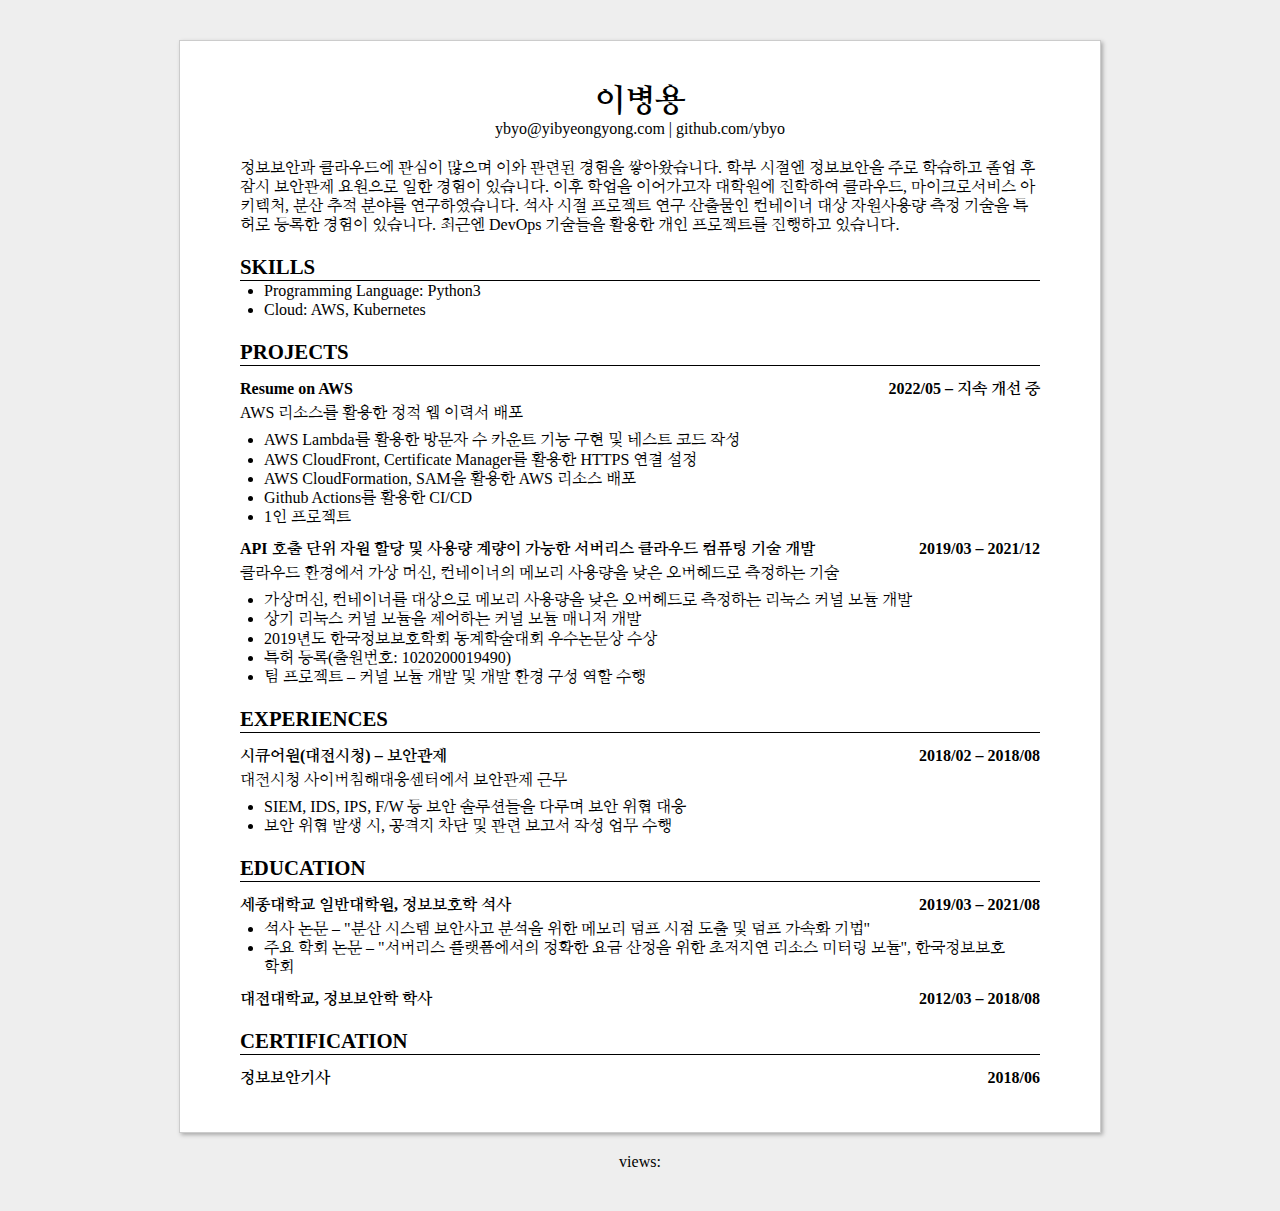
<file: assets/web/index.html>
<!DOCTYPE html>
<html lang="ko">
<head>
    <meta charset="UTF-8">
    <title>이력서 - 이병용</title>
    <link href="https://fonts.googleapis.com" rel="preconnect">
    <link crossorigin href="https://fonts.gstatic.com" rel="preconnect">
    <link href="https://fonts.googleapis.com/css2?family=Nanum+Myeongjo&display=swap"
          rel="stylesheet" type="text/css">
    <link href="style.css" rel="stylesheet">
    <script src="./view_count.js" type="text/javascript"></script>
</head>
<body>
<div id="resume">
    <!-- The (first) h1 will be used as the <title> of the HTML page -->
    <h1>이병용</h1>
    <!-- The unordered list immediately after the h1 will be formatted on a single
    line. It is intended to be used for contact details -->
    <div style="text-align:center"> ybyo@yibyeongyong.com | github.com/ybyo
    </div>
    <br>
    <!-- The paragraph after the h1 and ul and before the first h2 is optional. It
    is intended to be used for a short summary. -->
    <p>정보보안과 클라우드에 관심이 많으며 이와 관련된 경험을 쌓아왔습니다. 학부 시절엔 정보보안을 주로 학습하고 졸업 후 잠시 보안관제 요원으로 일한 경험이 있습니다. 이후 학업을 이어가고자 대학원에 진학하여 클라우드, 마이크로서비스 아키텍처, 분산 추적 분야를 연구하였습니다. 석사 시절 프로젝트 연구 산출물인 컨테이너 대상 자원사용량 측정 기술을 특허로 등록한 경험이 있습니다. 최근엔 DevOps 기술들을 활용한 개인 프로젝트를 진행하고 있습니다.</p>
    <h2>Skills</h2>
    <ul>
        <li>Programming Language: Python3</li>
        <li>Cloud: AWS, Kubernetes</li>
    </ul>
    <h2>Projects</h2>
    <h3><span>Resume on AWS</span> <span>2022/05 &ndash; 지속 개선 중</span></h3>
    <p>AWS 리소스를 활용한 정적 웹 이력서 배포</p>
    <ul>
        <li>AWS Lambda를 활용한 방문자 수 카운트 기능 구현 및 테스트 코드 작성</li>
        <li>AWS CloudFront, Certificate Manager를 활용한 HTTPS 연결 설정</li>
        <li>AWS CloudFormation, SAM을 활용한 AWS 리소스 배포</li>
        <li>Github Actions를 활용한 CI/CD</li>
        <li>1인 프로젝트</li>
    </ul>
    <h3><span>API 호출 단위 자원 할당 및 사용량 계량이 가능한 서버리스 클라우드 컴퓨팅 기술 개발</span>
        <span>2019/03 &ndash; 2021/12</span></h3>
    <p>클라우드 환경에서 가상 머신, 컨테이너의 메모리 사용량을 낮은 오버헤드로 측정하는 기술</p>
    <ul>
        <li>가상머신, 컨테이너를 대상으로 메모리 사용량을 낮은 오버헤드로 측정하는 리눅스 커널 모듈 개발</li>
        <li>상기 리눅스 커널 모듈을 제어하는 커널 모듈 매니저 개발</li>
        <li>2019년도 한국정보보호학회 동계학술대회 우수논문상 수상</li>
        <li>특허 등록(출원번호: 1020200019490)</li>
        <li>팀 프로젝트 &ndash; 커널 모듈 개발 및 개발 환경 구성 역할 수행</li>
    </ul>
    <h2>Experiences</h2>
    <!-- You have to wrap the "left" and "right" half of these headings in spans by
    hand -->
    <h3><span>시큐어원(대전시청) &ndash; 보안관제</span>
        <span>2018/02 &ndash; 2018/08</span></h3>
    <p>대전시청 사이버침해대응센터에서 보안관제 근무</p>
    <ul>
        <li>SIEM, IDS, IPS, F/W 등 보안 솔루션들을 다루며 보안 위협 대응</li>
        <li>보안 위협 발생 시, 공격지 차단 및 관련 보고서 작성 업무 수행</li>
    </ul>
    <h2>Education</h2>
    <h3><span>세종대학교 일반대학원, 정보보호학 석사</span> <span>2019/03 &ndash; 2021/08</span>
    </h3>
    <ul>
        <li>석사 논문 &ndash; "분산 시스템 보안사고 분석을 위한 메모리 덤프 시점 도출 및 덤프 가속화 기법"</li>
        <li>주요 학회 논문 &ndash; "서버리스 플랫폼에서의 정확한 요금 산정을 위한 초저지연 리소스 미터링 모듈", 한국정보보호학회</li>
    </ul>
    <h3><span>대전대학교, 정보보안학 학사</span> <span>2012/03 &ndash; 2018/08</span>
    </h3>
    <h2>Certification</h2>
    <h3><span>정보보안기사</span> <span>2018/06</span>
    </h3>
</div>
<br>
<div style="text-align:center" type="text">views: <span id="count"></span></div>
</body>
</html>
</file>
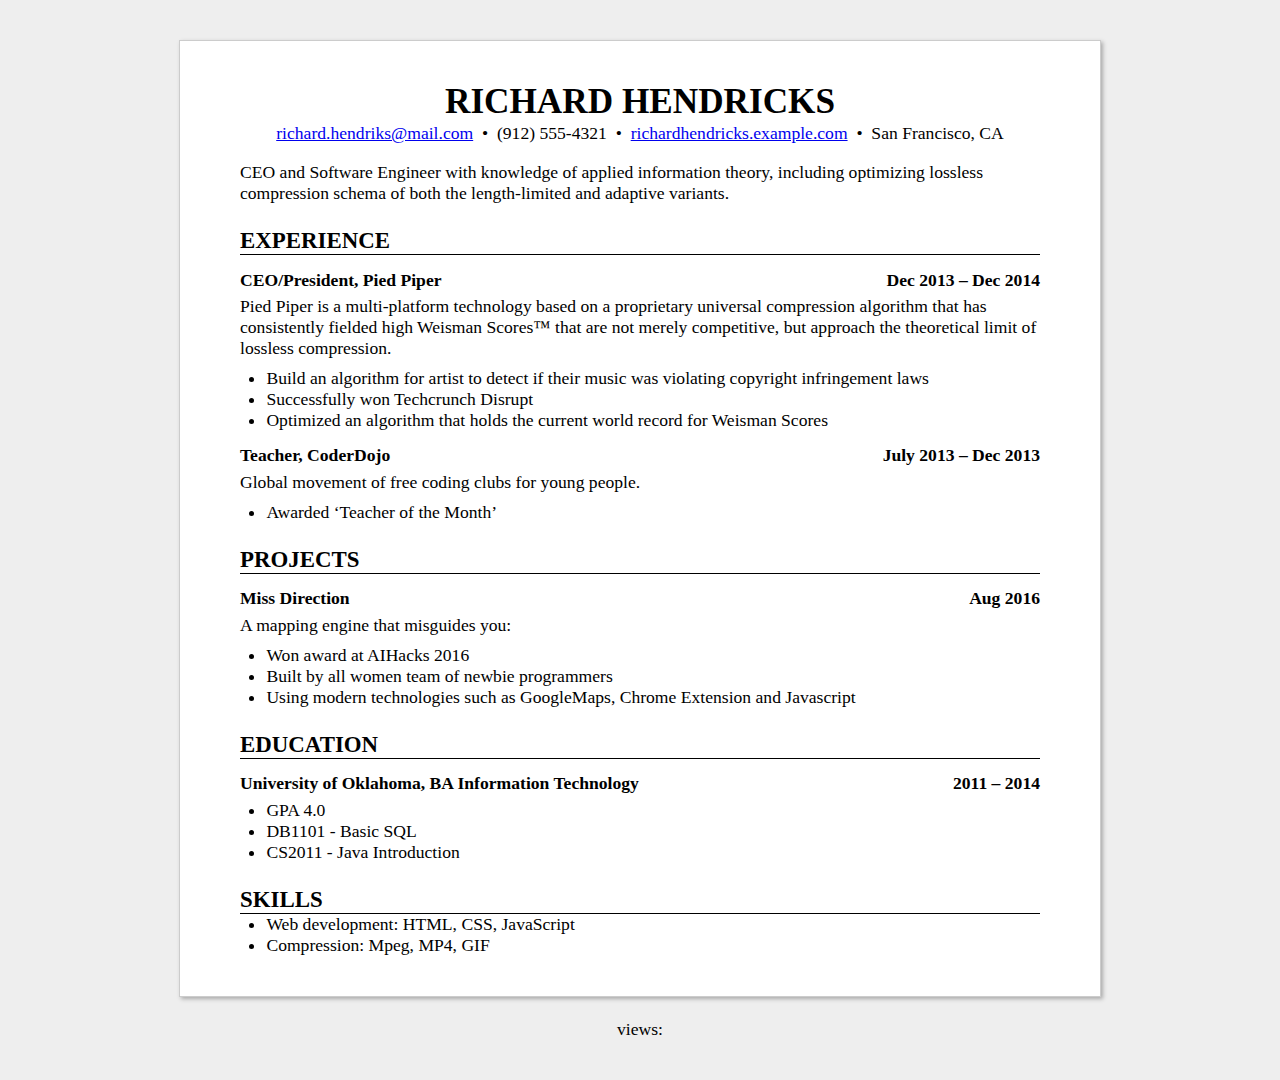
<file: assets/web/en/index.html>
<html lang="en">
<head>
       <script src="view_count.js" type="text/javascript"></script>
<meta charset="UTF-8">
<title>Richard Hendricks</title>
<style>
body {
    color: #000000;
    background: #EEEEEE;
    font: 1.1em "Times New Roman";
    line-height: 1.2;
    margin: 40px 0;
}
#resume {
    margin: 0 auto;
    max-width: 800px;
    padding: 40px 60px;
    background: #FFFFFF;
    border: 1px solid #CCCCCC;
    box-shadow: 2px 2px 4px #AAAAAA;
    -webkit-box-shadow: 2px 2px 4px #AAAAAA;
}
h1 {
    text-transform: uppercase;
    text-align: center;
    font-size: 200%;
    margin: 0;
    padding: 0;
}
h2 {
    border-bottom: 1px solid #000000;
    text-transform: uppercase;
    font-size: 130%;
    margin: 1em 0 0 0;
    padding: 0;
}
h3 {
    font-size: 100%;
    margin: 0.8em 0 0.3em 0;
    padding: 0;
    display: flex;
    justify-content: space-between;
}
p {
    margin: 0 0 0.5em 0;
    padding: 0;
    }
ul {
    padding: 0;
    margin: 0 1.5em;
    }
/* ul immediately after h1 = contact list */
h1 + ul {
    text-align: center;
    margin: 0;
    padding: 0;
    }
h1 + ul > li {
    display: inline;
    white-space: pre;
    list-style-type: none;
}
h1 + ul > li:after {
    content: "  \2022  ";
}
h1 + ul > li:last-child:after {
    content: "";
}
/* p immediately after contact list = summary */
h1 + ul + p {
    margin: 1em 0;
}
@media print {
    body {
        font-size: 10pt;
        margin: 0;
        padding: 0;
        background: none;
    }
    #resume {
        margin: 0;
        padding: 0;
        border: 0px;
        background: none;
        box-shadow: none;
        -webkit-box-shadow: none;
    }
    /* Make links black in PDF */
    /* Move this outside the print block to apply this in HTML too */
    a, a:link, a:visited, a:hover {
        color: #000000;
        text-decoration: underline;
    }
}
@page {
    /* Change margins and paper size of PDF */
    /* https://developer.mozilla.org/en-US/docs/Web/CSS/@page */
    size: letter;
    margin: 0.5in 0.8in;
}
@media screen and (max-width: 800px) {
    body {
        font-size: 16pt;
        margin: 0;
        padding: 0;
        background: #FFFFFF !important;
    }
    #resume {
        margin: 0;
        padding: 1em;
        border: 0px;
        background: none;
        box-shadow: none;
        -webkit-box-shadow: none;
    }
}

</style>
</head>
<body>
<div id="resume">
<!-- The (first) h1 will be used as the <title> of the HTML page -->
<h1>Richard Hendricks</h1>
<!-- The unordered list immediately after the h1 will be formatted on a single
line. It is intended to be used for contact details -->
<ul>
<li><a href="&#109;&#97;&#105;&#108;&#116;&#111;&#58;&#114;&#105;&#99;&#104;&#97;&#114;&#100;&#46;&#104;&#101;&#110;&#100;&#114;&#105;&#107;&#115;&#64;&#109;&#97;&#105;&#108;&#46;&#99;&#111;&#109;">&#114;&#105;&#99;&#104;&#97;&#114;&#100;&#46;&#104;&#101;&#110;&#100;&#114;&#105;&#107;&#115;&#64;&#109;&#97;&#105;&#108;&#46;&#99;&#111;&#109;</a></li>
<li>(912) 555-4321</li>
<li><a href="http://richardhendricks.example.com">richardhendricks.example.com</a></li>
<li>San Francisco, CA</li>
</ul>
<!-- The paragraph after the h1 and ul and before the first h2 is optional. It
is intended to be used for a short summary. -->
<p>CEO and Software Engineer with knowledge of applied information theory,
including optimizing lossless compression schema of both the length-limited and
adaptive variants.</p>
<h2>Experience</h2>
<!-- You have to wrap the "left" and "right" half of these headings in spans by
hand -->
<h3><span>CEO/President, Pied Piper</span> <span>Dec 2013 &ndash; Dec 2014</span></h3>
<p>Pied Piper is a multi-platform technology based on a proprietary universal
compression algorithm that has consistently fielded high Weisman Scores™ that
are not merely competitive, but approach the theoretical limit of lossless
compression.</p>
<ul>
<li>Build an algorithm for artist to detect if their music was violating
   copyright infringement laws</li>
<li>Successfully won Techcrunch Disrupt</li>
<li>Optimized an algorithm that holds the current world record for Weisman Scores</li>
</ul>
<h3><span>Teacher, CoderDojo</span> <span>July 2013 &ndash; Dec 2013</span></h3>
<p>Global movement of free coding clubs for young people.</p>
<ul>
<li>Awarded &lsquo;Teacher of the Month&rsquo;</li>
</ul>
<h2>Projects</h2>
<h3><span>Miss Direction</span> <span>Aug 2016</span></h3>
<p>A mapping engine that misguides you:</p>
<ul>
<li>Won award at AIHacks 2016</li>
<li>Built by all women team of newbie programmers</li>
<li>Using modern technologies such as GoogleMaps, Chrome Extension and Javascript</li>
</ul>
<h2>Education</h2>
<h3><span>University of Oklahoma, BA Information Technology</span> <span>2011 &ndash; 2014</span></h3>
<ul>
<li>GPA 4.0</li>
<li>DB1101 - Basic SQL</li>
<li>CS2011 - Java Introduction</li>
</ul>
<h2>Skills</h2>
<ul>
<li>Web development: HTML, CSS, JavaScript</li>
<li>Compression: Mpeg, MP4, GIF</li>
</ul></div>
<br>
<div style="text-align:center" type="text">views: <span id="views"></span></div>
</body>
</html>
</file>
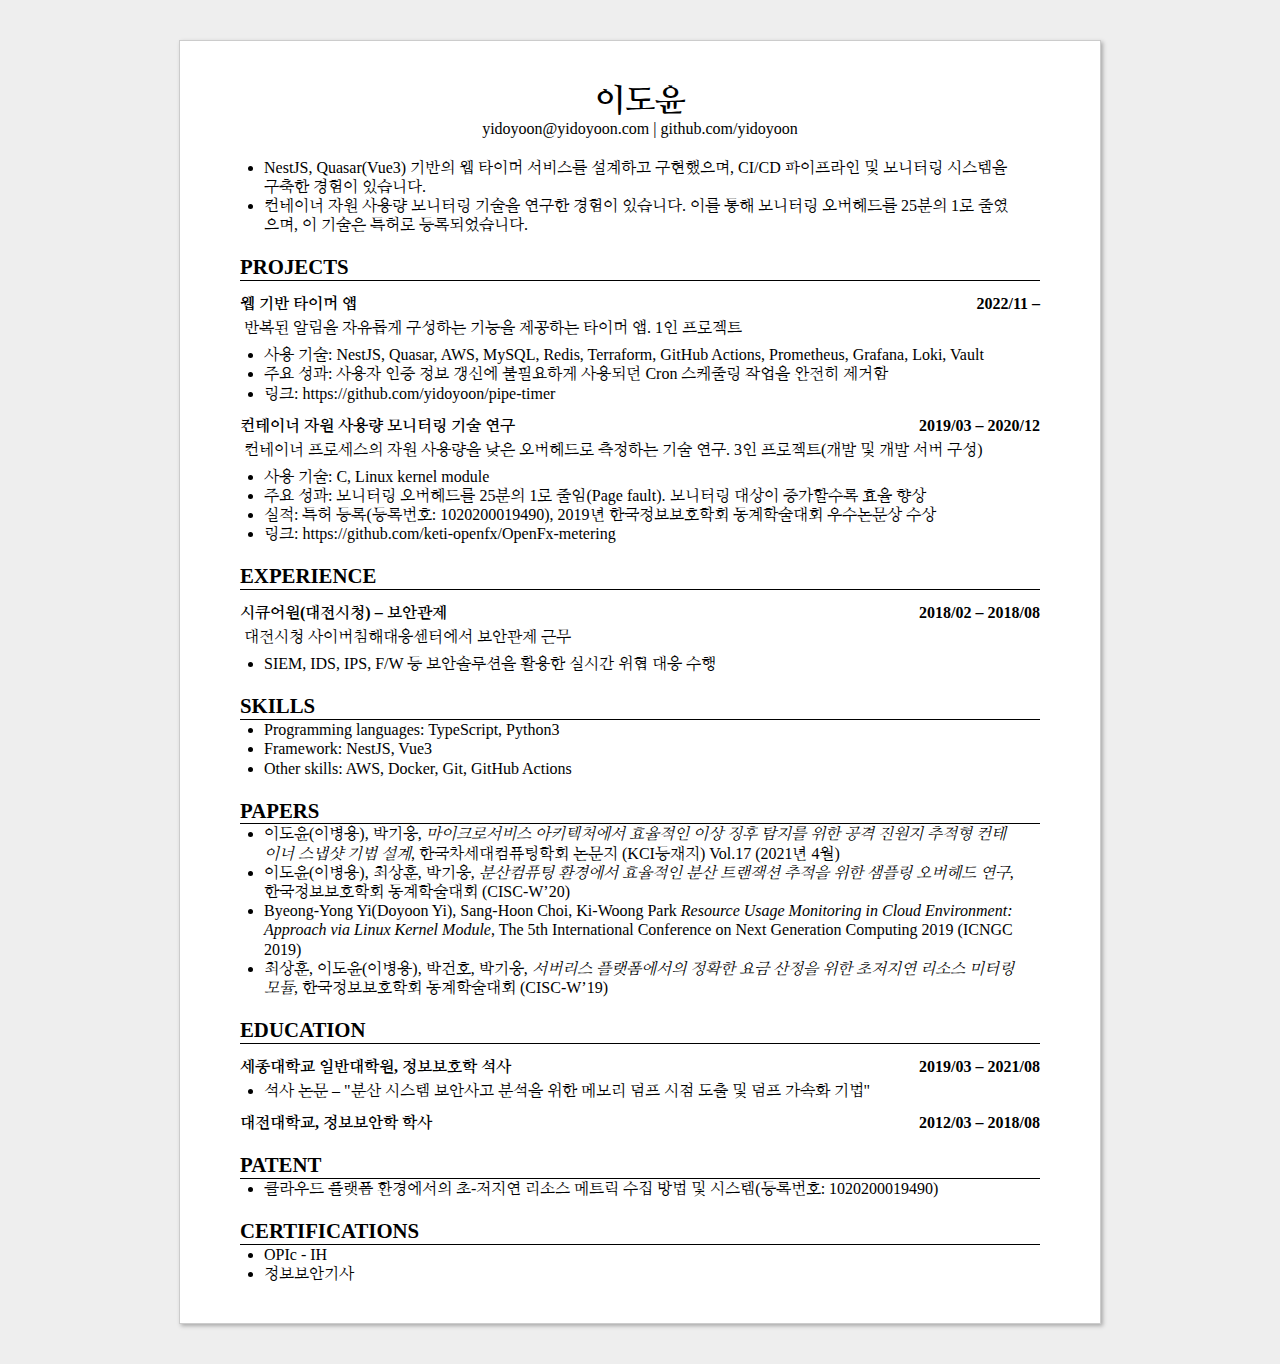
<file: assets/web/ko/index.html>
<!DOCTYPE html>
<html lang="ko">
<head>
    <meta charset="UTF-8">
    <title>이도윤</title>
    <link href="https://fonts.googleapis.com" rel="preconnect">
    <link crossorigin href="https://fonts.gstatic.com" rel="preconnect">
    <link href="https://fonts.googleapis.com/css2?family=Nanum+Myeongjo&display=swap"
          rel="stylesheet" type="text/css">
    <link href="style.css" rel="stylesheet">
    <script src="view_count.js" type="text/javascript"></script>
</head>
<body>
<div id="resume">
    <!-- The (first) h1 will be used as the <title> of the HTML page -->
    <h1>이도윤</h1>
    <!-- The unordered list immediately after the h1 will be formatted on a single
    line. It is intended to be used for contact details -->
    <div style="text-align:center"> yidoyoon@yidoyoon.com | github.com/yidoyoon
    </div>
    <br>
    <!-- The paragraph after the h1 and ul and before the first h2 is optional. It
    is intended to be used for a short summary. -->
    <ul>
        <li>NestJS, Quasar(Vue3) 기반의 웹 타이머 서비스를 설계하고 구현했으며, CI/CD 파이프라인 및 모니터링 시스템을 구축한 경험이 있습니다.</li>
        <li>컨테이너 자원 사용량 모니터링 기술을 연구한 경험이 있습니다. 이를 통해 모니터링 오버헤드를 25분의 1로 줄였으며, 이 기술은 특허로 등록되었습니다.</li>
    </ul>

    <h2>Projects</h2>
    <h3><span>웹 기반 타이머 앱</span> <span>2022/11 &ndash; </span></h3>
    <p>반복된 알림을 자유롭게 구성하는 기능을 제공하는 타이머 앱. 1인 프로젝트</p>
    <ul>
        <li>사용 기술: NestJS, Quasar, AWS, MySQL, Redis, Terraform, GitHub Actions, Prometheus, Grafana, Loki, Vault</li>
        <li>주요 성과: 사용자 인증 정보 갱신에 불필요하게 사용되던 Cron 스케줄링 작업을 완전히 제거함</li>
        <li>링크: https://github.com/yidoyoon/pipe-timer</li>
    </ul>
    <h3><span>컨테이너 자원 사용량 모니터링 기술 연구</span> <span>2019/03 &ndash; 2020/12</span></h3>
    <p>컨테이너 프로세스의 자원 사용량을 낮은 오버헤드로 측정하는 기술 연구. 3인 프로젝트(개발 및 개발 서버 구성)</p>
    <ul>
        <li>사용 기술: C, Linux kernel module</li>
        <li>주요 성과: 모니터링 오버헤드를 25분의 1로 줄임(Page fault). 모니터링 대상이 증가할수록 효율 향상</li>
        <li>실적: 특허 등록(등록번호: 1020200019490), 2019년 한국정보보호학회 동계학술대회 우수논문상 수상</li>
        <li>링크: https://github.com/keti-openfx/OpenFx-metering</li>
    </ul>
    <h2>Experience</h2>
    <!-- You have to wrap the "left" and "right" half of these headings in spans by
    hand -->
    <h3><span>시큐어원(대전시청) &ndash; 보안관제</span>
        <span>2018/02 &ndash; 2018/08</span></h3>
    <p>대전시청 사이버침해대응센터에서 보안관제 근무</p>
    <ul>
        <li>SIEM, IDS, IPS, F/W 등 보안솔루션을 활용한 실시간 위협 대응 수행</li>
    </ul>
    <h2>Skills</h2>
    <ul>
        <li>Programming languages: TypeScript, Python3</li>
        <li>Framework: NestJS, Vue3</li>
        <li>Other skills: AWS, Docker, Git, GitHub Actions</li>
    </ul>
    <h2>Papers</h2>
    <ul>
        <li>이도윤(이병용), 박기웅, <i>마이크로서비스 아키텍처에서 효율적인 이상 징후 탐지를 위한 공격 진원지 추적형 컨테이너 스냅샷 기법 설계</i>, 한국차세대컴퓨팅학회 논문지 (KCI등재지)
            Vol.17
            (2021년 4월)
        </li>
        <li>이도윤(이병용), 최상훈, 박기웅, <i>분산컴퓨팅 환경에서 효율적인 분산 트랜잭션 추적을 위한 샘플링 오버헤드 연구</i>, 한국정보보호학회 동계학술대회 (CISC-W’20)</li>
        <li>Byeong-Yong Yi(Doyoon Yi), Sang-Hoon Choi, Ki-Woong Park <i>Resource Usage Monitoring in Cloud Environment:
            Approach
            via Linux Kernel Module</i>, The 5th International Conference on Next Generation Computing 2019 (ICNGC 2019)
        </li>
        <li>최상훈, 이도윤(이병용), 박건호, 박기웅, <i>서버리스 플랫폼에서의 정확한 요금 산정을 위한 초저지연 리소스 미터링 모듈</i>, 한국정보보호학회 동계학술대회 (CISC-W’19)</li>
    </ul>
    <h2>Education</h2>
    <h3><span>세종대학교 일반대학원, 정보보호학 석사</span> <span>2019/03 &ndash; 2021/08</span>
    </h3>
    <ul>
        <li>석사 논문 &ndash; "분산 시스템 보안사고 분석을 위한 메모리 덤프 시점 도출 및 덤프 가속화 기법"</li>
    </ul>
    <h3><span>대전대학교, 정보보안학 학사</span> <span>2012/03 &ndash; 2018/08</span>
    </h3>
    <h2>Patent</h2>
    <ul>
        <li>클라우드 플랫폼 환경에서의 초-저지연 리소스 메트릭 수집 방법 및 시스템(등록번호: 1020200019490)</li>
    </ul>
    <h2>Certifications</h2>
    <ul>
        <li>OPIc - IH</li>
        <li>정보보안기사</li>
    </ul>
</div>
<!--<div style="text-align:center" type="text">views: <span id="views"></span></div>-->
</body>
</html>
</file>
<file: assets/web/style.css>
body {
    color: #000000;
    background: #EEEEEE;
    font-family: "Times New Roman", "Nanum Myeongjo", serif;
    line-height: 1.2;
    margin: 40px 0;
}

#resume {
    margin: 0 auto;
    max-width: 800px;
    padding: 40px 60px;
    background: #FFFFFF;
    border: 1px solid #CCCCCC;
    box-shadow: 2px 2px 4px #AAAAAA;
    -webkit-box-shadow: 2px 2px 4px #AAAAAA;
}

h1 {
    text-transform: uppercase;
    text-align: center;
    font-size: 200%;
    margin: 0;
    padding: 0;
}

h2 {
    border-bottom: 1px solid #000000;
    text-transform: uppercase;
    font-size: 130%;
    margin: 1em 0 0 0;
    padding: 0;
}

h3 {
    font-size: 100%;
    margin: 0.8em 0 0.3em 0;
    padding: 0;
    display: flex;
    justify-content: space-between;
}

p {
    margin: 0 0 0.5em 0;
    padding: 0;
}

ul {
    padding: 0;
    margin: 0 1.5em;
}

/* ul immediately after h1 = contact list */
h1 + ul {
    text-align: center;
    margin: 0;
    padding: 0;
}

h1 + ul > li {
    display: inline;
    white-space: pre;
    list-style-type: none;
}

h1 + ul > li:after {
    content: "  \2022  ";
}

h1 + ul > li:last-child:after {
    content: "";
}

/* p immediately after contact list = summary */
h1 + ul + p {
    margin: 1em 0;
}

@media print {
    body {
        font-size: 10pt;
        margin: 0;
        padding: 0;
        background: none;
    }

    #resume {
        margin: 0;
        padding: 0;
        border: 0px;
        background: none;
        box-shadow: none;
        -webkit-box-shadow: none;
    }

    /* Make links black in PDF */
    /* Move this outside the print block to apply this in HTML too */
    a, a:link, a:visited, a:hover {
        color: #000000;
        text-decoration: underline;
    }
}

@page {
    /* Change margins and paper size of PDF */
    /* https://developer.mozilla.org/en-US/docs/Web/CSS/@page */
    size: letter;
    margin: 0.5in 0.8in;
}

@media screen and (max-width: 800px) {
    body {
        font-size: 16pt;
        margin: 0;
        padding: 0;
        background: #FFFFFF !important;
    }

    #resume {
        margin: 0;
        padding: 1em;
        border: 0px;
        background: none;
        box-shadow: none;
        -webkit-box-shadow: none;
    }
}
</file>
<file: assets/web/ko/style.css>
body {
    color: #000000;
    background: #EEEEEE;
    font-family: "Times New Roman", "Nanum Myeongjo", sans-serif;
    line-height: 1.2;
    margin: 40px 0;
}

#resume {
    margin: 0 auto;
    max-width: 800px;
    padding: 40px 60px;
    background: #FFFFFF;
    border: 1px solid #CCCCCC;
    box-shadow: 2px 2px 4px #AAAAAA;
    -webkit-box-shadow: 2px 2px 4px #AAAAAA;
}

h1 {
    text-transform: uppercase;
    text-align: center;
    font-size: 200%;
    margin: 0;
    padding: 0;
}

h2 {
    border-bottom: 1px solid #000000;
    text-transform: uppercase;
    font-size: 130%;
    margin: 1em 0 0 0;
    padding: 0;
}

h3 {
    font-size: 100%;
    margin: 0.8em 0 0.3em 0;
    padding: 0;
    display: flex;
    justify-content: space-between;
}

p {
    margin: 0 0 0.5em 4px;
    padding: 0;
}

ul {
    padding: 0;
    margin: 0 1.5em;
}

/* ul immediately after h1 = contact list */
h1 + ul {
    text-align: center;
    margin: 0;
    padding: 0;
}

h1 + ul > li {
    display: inline;
    white-space: pre;
    list-style-type: none;
}

h1 + ul > li:after {
    content: "  \2022  ";
}

h1 + ul > li:last-child:after {
    content: "";
}

/* p immediately after contact list = summary */
h1 + ul + p {
    margin: 1em 0;
}

@media print {
    body {
        font-size: 10pt;
        margin: 0;
        padding: 0;
        background: none;
    }

    #resume {
        margin: 0;
        padding: 0;
        border: 0px;
        background: none;
        box-shadow: none;
        -webkit-box-shadow: none;
    }

    /* Make links black in PDF */
    /* Move this outside the print block to apply this in HTML too */
    a, a:link, a:visited, a:hover {
        color: #000000;
        text-decoration: underline;
    }
}

@page {
    /* Change margins and paper size of PDF */
    /* https://developer.mozilla.org/en-US/docs/Web/CSS/@page */
    size: letter;
    margin: 0.5in 0.8in;
}

@media screen and (max-width: 800px) {
    body {
        font-size: 16pt;
        margin: 0;
        padding: 0;
        background: #FFFFFF !important;
    }

    #resume {
        margin: 0;
        padding: 1em;
        border: 0px;
        background: none;
        box-shadow: none;
        -webkit-box-shadow: none;
    }
}
</file>
